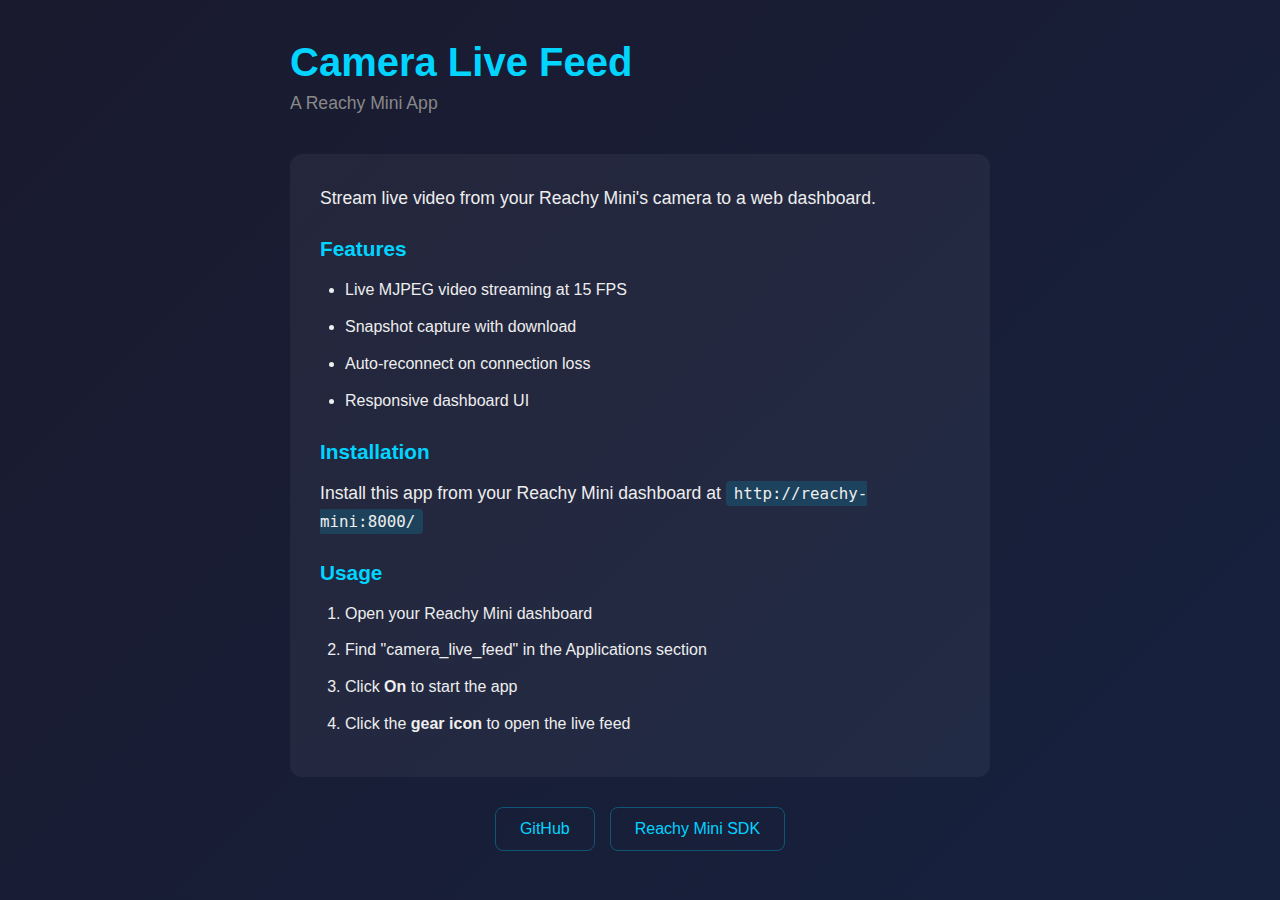
<file: camera-live-feed/index.html>
<!DOCTYPE html>
<html lang="en">
<head>
    <meta charset="UTF-8">
    <meta name="viewport" content="width=device-width, initial-scale=1.0">
    <title>Camera Live Feed - Reachy Mini App</title>
    <link rel="stylesheet" href="style.css">
</head>
<body>
    <div class="container">
        <h1>Camera Live Feed</h1>
        <p class="subtitle">A Reachy Mini App</p>

        <div class="description">
            <p>Stream live video from your Reachy Mini's camera to a web dashboard.</p>

            <h2>Features</h2>
            <ul>
                <li>Live MJPEG video streaming at 15 FPS</li>
                <li>Snapshot capture with download</li>
                <li>Auto-reconnect on connection loss</li>
                <li>Responsive dashboard UI</li>
            </ul>

            <h2>Installation</h2>
            <p>Install this app from your Reachy Mini dashboard at <code>http://reachy-mini:8000/</code></p>

            <h2>Usage</h2>
            <ol>
                <li>Open your Reachy Mini dashboard</li>
                <li>Find "camera_live_feed" in the Applications section</li>
                <li>Click <strong>On</strong> to start the app</li>
                <li>Click the <strong>gear icon</strong> to open the live feed</li>
            </ol>
        </div>

        <div class="links">
            <a href="https://github.com/doneyli/reachy-mini-apps" target="_blank">GitHub</a>
            <a href="https://github.com/pollen-robotics/reachy_mini" target="_blank">Reachy Mini SDK</a>
        </div>
    </div>
</body>
</html>
</file>
<file: camera-live-feed/style.css>
* {
    box-sizing: border-box;
    margin: 0;
    padding: 0;
}

body {
    font-family: -apple-system, BlinkMacSystemFont, 'Segoe UI', Roboto, sans-serif;
    background: linear-gradient(135deg, #1a1a2e 0%, #16213e 100%);
    color: #eee;
    min-height: 100vh;
    padding: 40px 20px;
}

.container {
    max-width: 700px;
    margin: 0 auto;
}

h1 {
    color: #00d4ff;
    font-size: 2.5em;
    margin-bottom: 8px;
}

.subtitle {
    color: #888;
    font-size: 1.1em;
    margin-bottom: 40px;
}

.description {
    background: rgba(255, 255, 255, 0.05);
    border-radius: 12px;
    padding: 30px;
    margin-bottom: 30px;
}

.description p {
    font-size: 1.1em;
    line-height: 1.6;
    margin-bottom: 20px;
}

h2 {
    color: #00d4ff;
    font-size: 1.3em;
    margin: 25px 0 15px 0;
}

ul, ol {
    margin-left: 25px;
    line-height: 1.8;
}

li {
    margin-bottom: 8px;
}

code {
    background: rgba(0, 212, 255, 0.15);
    padding: 3px 8px;
    border-radius: 4px;
    font-family: 'SF Mono', Monaco, monospace;
    font-size: 0.9em;
}

.links {
    display: flex;
    gap: 15px;
    justify-content: center;
}

.links a {
    color: #00d4ff;
    text-decoration: none;
    padding: 12px 24px;
    border: 1px solid rgba(0, 212, 255, 0.3);
    border-radius: 8px;
    transition: all 0.2s;
}

.links a:hover {
    background: rgba(0, 212, 255, 0.15);
    border-color: rgba(0, 212, 255, 0.5);
}
</file>
